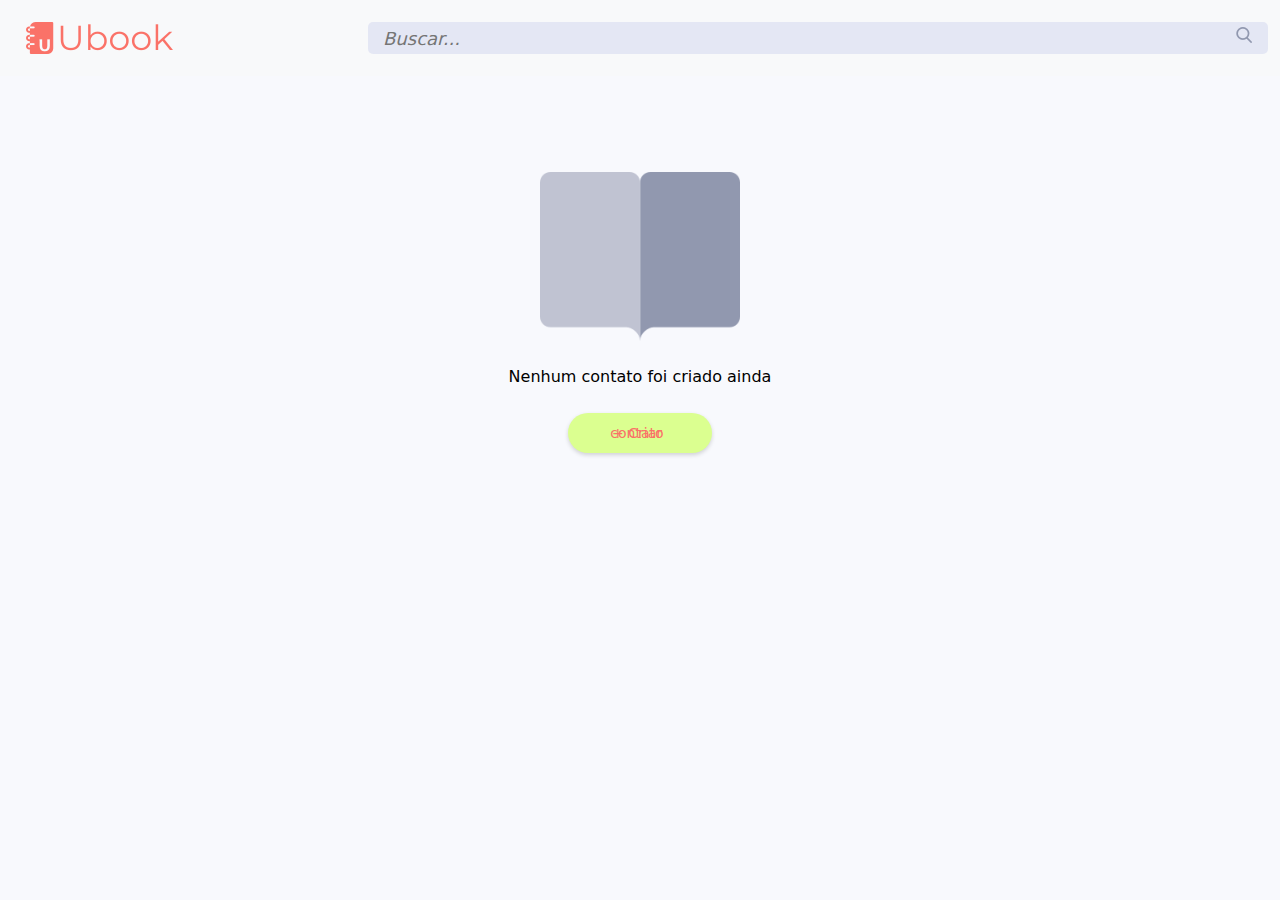
<file: index.html>
<!DOCTYPE html>
<html lang="pt">

<head>
    <meta charset="UTF-8">
    <meta http-equiv="X-UA-Compatible" content="IE=edge">
    <meta name="viewport" content="width=device-width, initial-scale=1.0">
    <link rel="stylesheet" type="text/css" href="style.css">

    <script type="text/javascript" src="js/jquery-3.6.0.min.js"></script>
    <script src="https://ajax.googleapis.com/ajax/libs/jquery/2.1.1/jquery.min.js"></script>
    <link href="css/bootstrap.min.css" rel="stylesheet" type="text/css" />
    <script type="text/javascript" src="js/bootstrap.min.js"></script>
    <script type="text/javascript" src="js/scriptValidadados.js"></script>
    <title>Lista de contatos</title>
</head>

<body style=" background: #f8f9fd;">
    <header>
        <nav class="navbar navbar-light bg-light">
            <div class="container-fluid">
                <img style="margin: 14px;" src="img/ic-logo.png" />

                <div id="divBusca">
                    <input type="text" id="txtBusca" placeholder="Buscar..."/>
                    <img src="img/ic-search.png" id="btnBusca" alt="Buscar"/>
                  </div>
            </div>
        </nav>
    </header>
    <div class="modal1 " id="exampleModal2" tabindex="1" aria-labelledby="exampleModal2Label" aria-hidden="false">
        <div style="text-align: center; margin-top: 96px;">
            <img style="width: 200px" src="img/ic-book.png" />
        </div>
        <div style="text-align: center; margin-top: 24px;">
            <text style="color: black;">Nenhum contato foi criado ainda</text>
        </div>
        <div style="text-align: center; margin-top: 24px;">
            <button type="button" class="btn btn-link btnstyle" data-bs-toggle="modal" data-bs-target="#exampleModal"> +
                Criar contato</button>
        </div>


        <!-- Modal -->
        <div class="modal fade" id="exampleModal" tabindex="-1" aria-labelledby="exampleModalLabel" aria-hidden="true">
            <div class="modal-dialog">
                <div class="modal-content" style="border-radius: 16px;">
                    <div class="modal-header">
                        <h5 class="modal-title" style="font-size: 16px;color:#2a2d3b;font-weight: normal;"
                            id="exampleModalLabel">Criar novo contato</h5>
                        <button type="button" class="btn-close" data-bs-dismiss="modal" aria-label="Close"></button>
                    </div>
                    <div class="modal-body" style="padding: 2rem;">
                        <form action="#" method="POST" id="formName">
                            <div class="mb-1">
                                <label for="recipient-name" class="col-form-label">Nome</label>
                                <input type="text" id="nome" class="form-control" id="recipient-name">
                            </div>
                            <div class="mb-1">
                                <label for="recipient-name" class="col-form-label">Email</label>
                                <input type="text" id="email" class="form-control" id="recipient-name">
                            </div>
                            <div class="mb-1">
                                <label for="recipient-name" class="col-form-label">Telefone</label>
                                <input type="text" id="tel" class="form-control" id="recipient-name">
                            </div>
    
                        </form>
                    </div>
                    <div class="modal-footer">
                        <button type="button" class="btn btnBranco" style="text-decoration: none !important;"
                            data-bs-dismiss="modal">Cancelar</button>
                        <a href="paginahome.html" style="text-decoration: none;">
                            <button type="button" id="botao" disabled="disabled" onclick="addListC();" class="btn btnLaranja ">Salvar</button>
                        </a>
                    </div>
                </div>
            </div>
        </div>
</body>

</html>
</file>
<file: style.css>
body{
    margin: 0;
    padding: 0;
    background: #f8f9fd;
    
}

.btnLaranja{
    background:  #fa7268 !important;
    color: #fff !important;
    width: 72px !important;
    height: 32px !important;
    padding: 8px 16px !important;
  border-radius: 16px !important;
  box-shadow: 0 2px 4px 0 rgba(0, 0, 0, 0.16) !important;
    border: none !important;
    font-size: 14px !important;
line-height: 0px !important;
text-decoration: none !important;
font-weight: 500 !important;
font-stretch: normal !important;
}
#divBusca{
  background-color:#e4e7f4;
color: #9198af;
  border-radius:5px;
  width:900px;
}

#txtBusca{
  float:left;
  background-color:transparent;
  padding-left:15px;
  font-style:italic;
  font-size:18px;
  border:none;
  height:32px;
  width:260px;
  margin-right: 38rem;
}
.btnBranco{
    background:  none !important;
    color: #fa7268 !important;
    width: 72px !important;
    height: 32px !important;
    border: none !important;
    font-size: 14px !important;
line-height: 0px !important;
text-decoration: none !important;
font-weight: 500 !important;
font-stretch: normal !important;
}
.btnstyle{
    width: 144px !important;
  height: 40px !important;
  padding: 12px 22px 12px 16px !important;
  border-radius: 20px !important;
  box-shadow: 0 2px 4px 0 rgba(0, 0, 0, 0.16) !important;
  border: none !important;
  background: #dbff90 !important;
color: #fa7268 !important;
font-size: 14px !important;
line-height: 0px !important;
text-decoration: none !important


}
button{
    text-transform: none;
}
.btnstyle :hover :focus{
    width: 144px !important;
  height: 40px !important;
  margin: 24px 47px 0;
  padding: 12px 22px 12px 16px !important;
  border-radius: 20px !important;
  box-shadow: 0 2px 4px 0 rgba(0, 0, 0, 0.16) !important;
  border: none !important;
  background: #dbff90 !important;
color: #fa7268 !important;
font-size: 14px !important;

}
</file>
